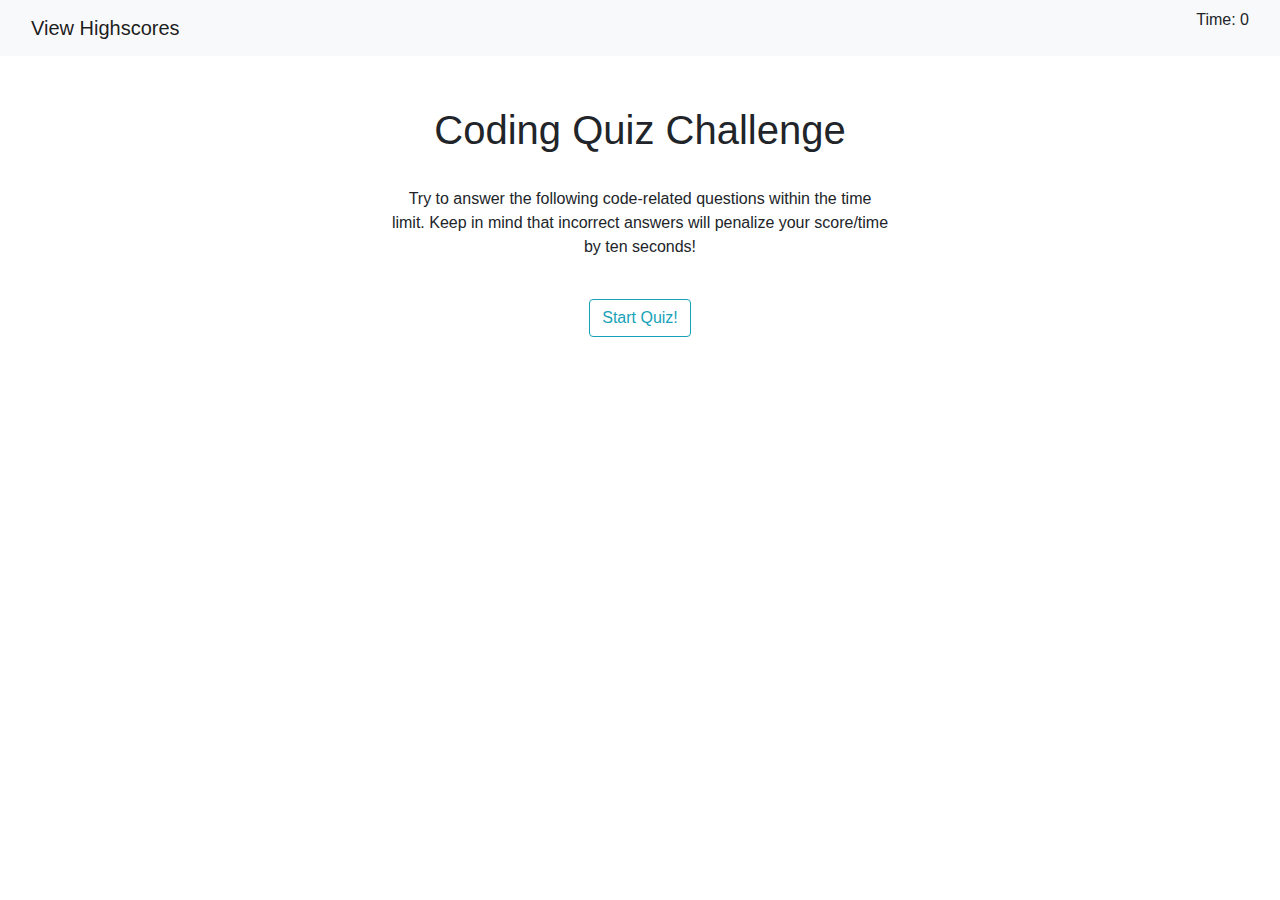
<file: index.html>
<!DOCTYPE html>
<html lang="en-us">
  <head>
    <meta charset="UTF-8" />
    <meta
      name="viewport"
      content="width=device-width, initial-scale=1, shrink-to-fit=no"
    />

    <!-- Meyer's Web Browser Reset -->
    <link rel="stylesheet" href="./assets/css/reset.css" />

    <!-- Custom Styling by Me -->
    <link rel="stylesheet" href="./assets/css/style.css" />

    <!-- Bootstrap Styling -->
    <link
      rel="stylesheet"
      href="https://stackpath.bootstrapcdn.com/bootstrap/4.5.2/css/bootstrap.min.css"
      integrity="sha384-JcKb8q3iqJ61gNV9KGb8thSsNjpSL0n8PARn9HuZOnIxN0hoP+VmmDGMN5t9UJ0Z"
      crossorigin="anonymous"
    />

    <title>Javascript Quiz!</title>
  </head>

  <body>
    <!-- View High Scores and Timer in Header -->
    <header class="navbar navbar-inverse navbar-light bg-light">
      <div class="container-fluid">
        <div class="navbar-header">
          <a
            href="./highscores.html"
            class="navbar-brand heading"
            id="highscore"
            >View Highscores</a
          >
        </div>
        <!-- Time -->
        <ul class="nav navbar-nav navbar-right">
          <li>
            <p>Time: <span id="time">0</span></p>
          </li>
        </ul>
      </div>
    </header>

    <!-- Coding Quiz Challenge Header -->
    <div class="container-fluid">
      <div class="row justify-content-md-center">
        <div class="center-align" id="initial">
          <h1 class="pad-title">Coding Quiz Challenge</h1>
          <p class="intro">
            Try to answer the following code-related questions within the time
            limit. Keep in mind that incorrect answers will penalize your
            score/time by ten seconds!
          </p>
          <br />
          <!-- Start Quiz Button -->
          <button class="btn btn-outline-info" id="play">Start Quiz!</button>
        </div>
      </div>
    </div>

    <!-- Questions and Choices -->
    <div class="container-fluid">
      <div class="row justify-content-md-center pad-title">
        <div id="start" class="hide">
          <div class="row">
            <div class="col-md-12">
              <h2 id="question"></h2>
            </div>
          </div>
          <div class="row">
            <div class="col-md-12" id="choices"></div>
          </div>
        </div>
      </div>
    </div>

    <!-- High Score Input -->
    <div class="container-fluid">
      <div class="row justify-content-md-center pad-title">
        <div id="input-highscore" class="hide">
          <div class="row">
            <div class="col-md-12">
              <h1>All Done!</h1>
              <h2>Your final score is <span id="final-score">0</span></h2>
            </div>
          </div>
          <div class="form-group">
            <label for="Name">Enter initials:</label>
            <input type="text" class="form-control" id="name" maxlength="4" />
          </div>
          <button type="submit" class="btn btn-outline-info" id="add">
            Submit
          </button>
        </div>
      </div>
    </div>

    <!-- JavaScript Elements -->
    <script src="./assets/javascript/questions.js"></script>
    <script src="./assets/javascript/trivia.js"></script>
    <script src="./assets/javascript/scores.js"></script>
  </body>
</html>
</file>
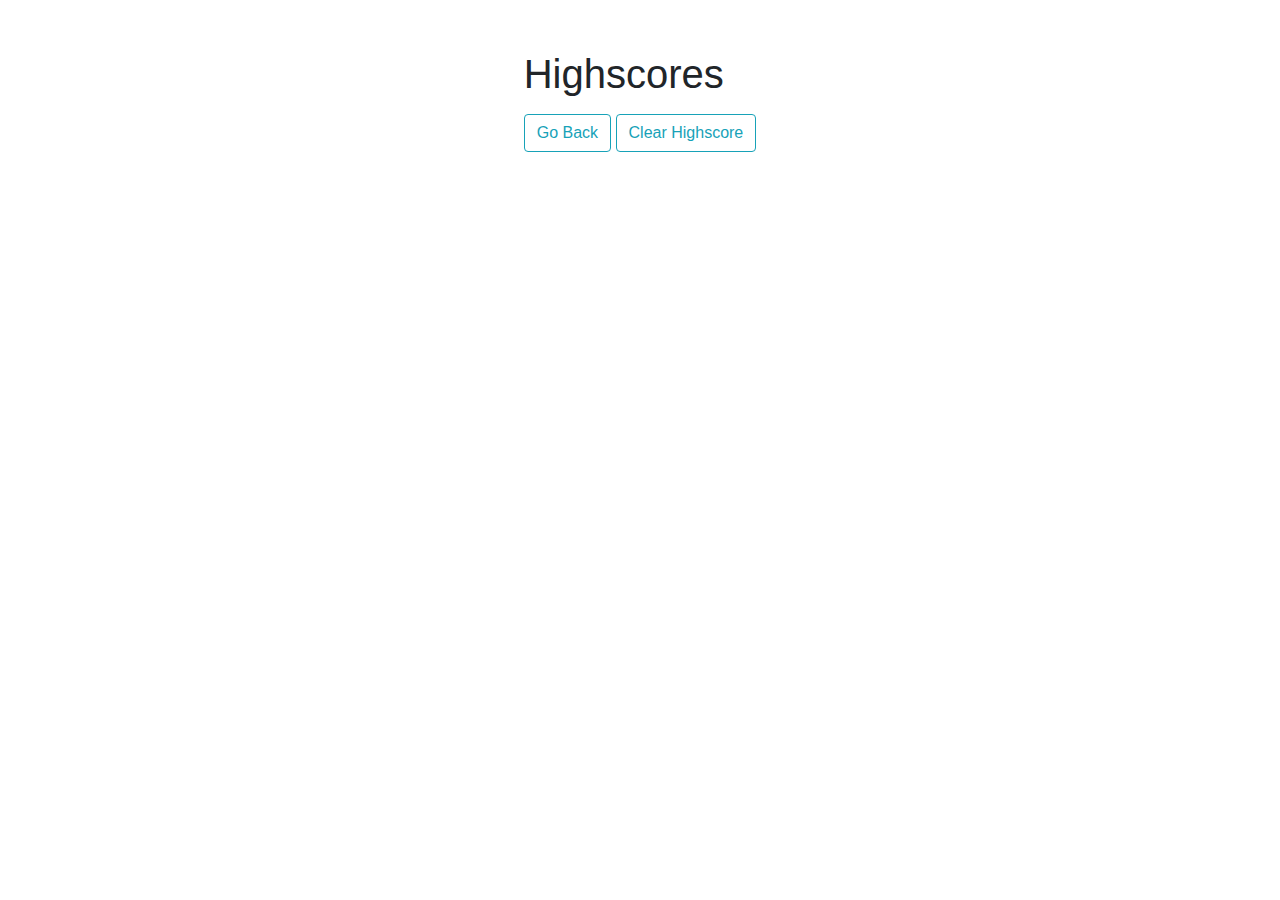
<file: highscores.html>
<!DOCTYPE html>
<html lang="en-us">
  <head>
    <meta charset="UTF-8" />
    <meta
      name="viewport"
      content="width=device-width, initial-scale=1, shrink-to-fit=no"
    />

    <!-- Meyer's Web Browser Reset -->
    <link rel="stylesheet" href="./assets/css/reset.css" />

    <!-- Custom Styling by Me -->
    <link rel="stylesheet" href="./assets/css/style.css" />

    <!-- Bootstrap Styling -->
    <link
      rel="stylesheet"
      href="https://stackpath.bootstrapcdn.com/bootstrap/4.5.2/css/bootstrap.min.css"
      integrity="sha384-JcKb8q3iqJ61gNV9KGb8thSsNjpSL0n8PARn9HuZOnIxN0hoP+VmmDGMN5t9UJ0Z"
      crossorigin="anonymous"
    />

    <title>Javascript Quiz!</title>
  </head>

  <body>
    <!-- View High Scores -->
    <div class="container-fluid">
      <div class="row justify-content-md-center pad-title">
        <div class="col-12-md">
          <h1>Highscores</h1>
          <ol id="local-scores"></ol>
          <a href="./index.html">
            <button class="btn btn-outline-info" id="go-back">
              Go Back
            </button></a
          >
          <button class="btn btn-outline-info" id="clear-score">
            Clear Highscore
          </button>
        </div>
      </div>
    </div>

    <!-- JavaScript Elements -->
    <script src="./assets/javascript/scores.js"></script>
  </body>
</html>
</file>
<file: assets/css/style.css>
.hide{
    display: none
}

.center-align{
    text-align: center;
}

.pad-title{
    padding-top: 50px;
}

.intro{
    padding-top: 25px;
    width: 500px;
}

#question{
    text-emphasis: bold;
}

.choice{
    margin: 15px;
}
</file>
